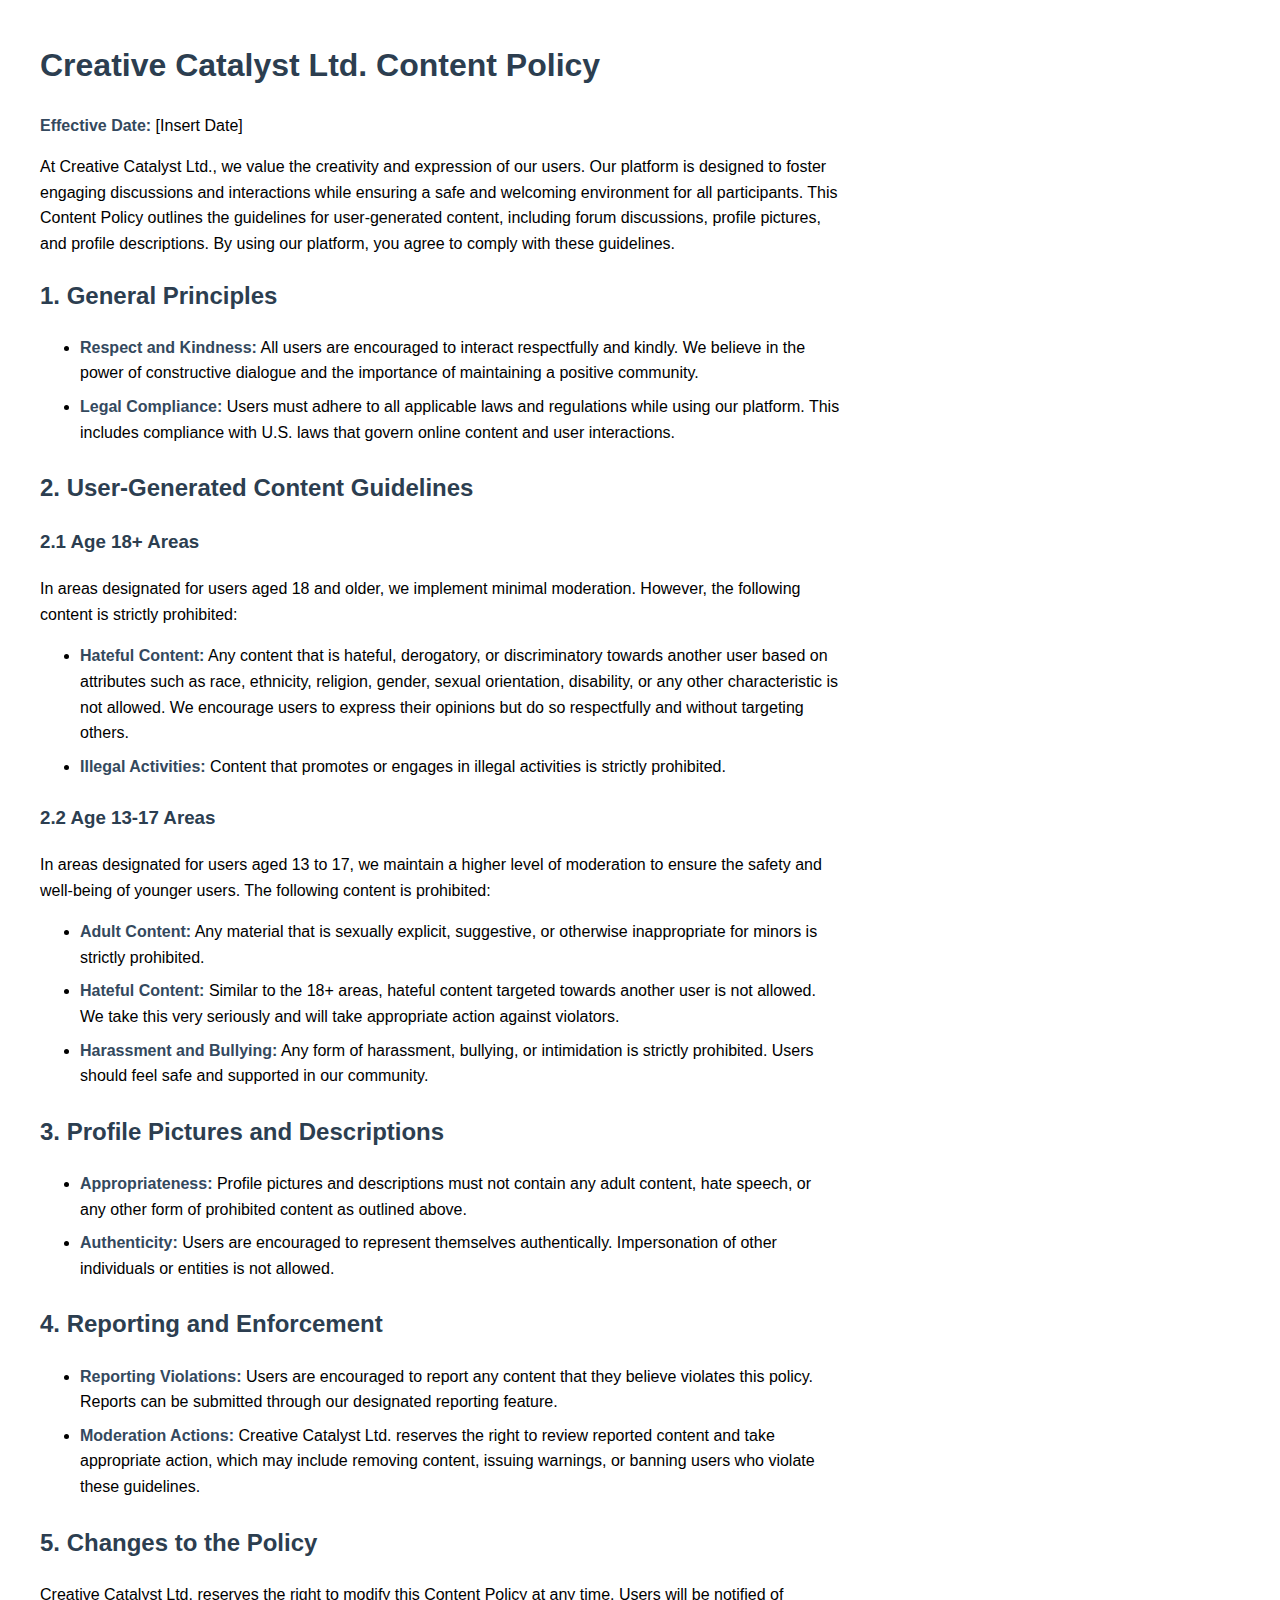
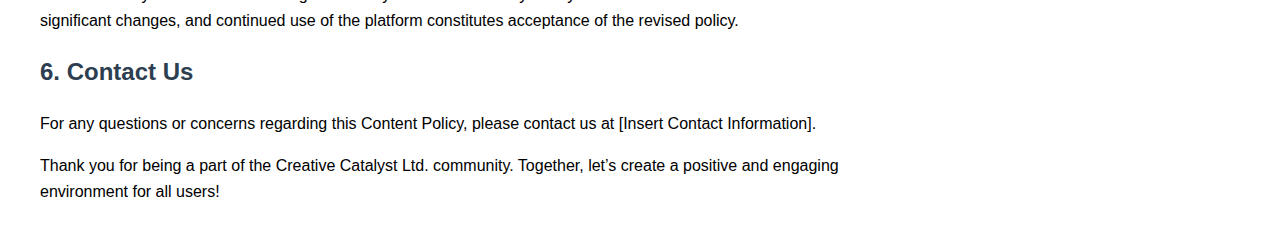
<file: forum/content-policy.html>
<!DOCTYPE html>
<html lang="en">
<head>
    <meta charset="UTF-8">
    <meta name="viewport" content="width=device-width, initial-scale=1.0">
    <title>Creative Catalyst Ltd. Content Policy</title>
    <style>
        body {
            font-family: Arial, sans-serif;
            line-height: 1.6;
            margin: 40px;
            max-width: 800px;
        }
        h1, h2, h3 {
            color: #2c3e50;
        }
        ul {
            margin-top: 0.5em;
            margin-bottom: 1.5em;
        }
        li {
            margin-bottom: 0.5em;
        }
        strong {
            color: #34495e;
        }
    </style>
</head>
<body>

    <h1>Creative Catalyst Ltd. Content Policy</h1>
    <p><strong>Effective Date:</strong> [Insert Date]</p>

    <p>
        At Creative Catalyst Ltd., we value the creativity and expression of our users. Our platform is designed to foster engaging discussions and interactions while ensuring a safe and welcoming environment for all participants. This Content Policy outlines the guidelines for user-generated content, including forum discussions, profile pictures, and profile descriptions. By using our platform, you agree to comply with these guidelines.
    </p>

    <h2>1. General Principles</h2>
    <ul>
        <li><strong>Respect and Kindness:</strong> All users are encouraged to interact respectfully and kindly. We believe in the power of constructive dialogue and the importance of maintaining a positive community.</li>
        <li><strong>Legal Compliance:</strong> Users must adhere to all applicable laws and regulations while using our platform. This includes compliance with U.S. laws that govern online content and user interactions.</li>
    </ul>

    <h2>2. User-Generated Content Guidelines</h2>

    <h3>2.1 Age 18+ Areas</h3>
    <p>In areas designated for users aged 18 and older, we implement minimal moderation. However, the following content is strictly prohibited:</p>
    <ul>
        <li><strong>Hateful Content:</strong> Any content that is hateful, derogatory, or discriminatory towards another user based on attributes such as race, ethnicity, religion, gender, sexual orientation, disability, or any other characteristic is not allowed. We encourage users to express their opinions but do so respectfully and without targeting others.</li>
        <li><strong>Illegal Activities:</strong> Content that promotes or engages in illegal activities is strictly prohibited.</li>
    </ul>

    <h3>2.2 Age 13-17 Areas</h3>
    <p>In areas designated for users aged 13 to 17, we maintain a higher level of moderation to ensure the safety and well-being of younger users. The following content is prohibited:</p>
    <ul>
        <li><strong>Adult Content:</strong> Any material that is sexually explicit, suggestive, or otherwise inappropriate for minors is strictly prohibited.</li>
        <li><strong>Hateful Content:</strong> Similar to the 18+ areas, hateful content targeted towards another user is not allowed. We take this very seriously and will take appropriate action against violators.</li>
        <li><strong>Harassment and Bullying:</strong> Any form of harassment, bullying, or intimidation is strictly prohibited. Users should feel safe and supported in our community.</li>
    </ul>

    <h2>3. Profile Pictures and Descriptions</h2>
    <ul>
        <li><strong>Appropriateness:</strong> Profile pictures and descriptions must not contain any adult content, hate speech, or any other form of prohibited content as outlined above.</li>
        <li><strong>Authenticity:</strong> Users are encouraged to represent themselves authentically. Impersonation of other individuals or entities is not allowed.</li>
    </ul>

    <h2>4. Reporting and Enforcement</h2>
    <ul>
        <li><strong>Reporting Violations:</strong> Users are encouraged to report any content that they believe violates this policy. Reports can be submitted through our designated reporting feature.</li>
        <li><strong>Moderation Actions:</strong> Creative Catalyst Ltd. reserves the right to review reported content and take appropriate action, which may include removing content, issuing warnings, or banning users who violate these guidelines.</li>
    </ul>

    <h2>5. Changes to the Policy</h2>
    <p>Creative Catalyst Ltd. reserves the right to modify this Content Policy at any time. Users will be notified of significant changes, and continued use of the platform constitutes acceptance of the revised policy.</p>

    <h2>6. Contact Us</h2>
    <p>For any questions or concerns regarding this Content Policy, please contact us at [Insert Contact Information].</p>

    <p>Thank you for being a part of the Creative Catalyst Ltd. community. Together, let’s create a positive and engaging environment for all users!</p>

</body>
</html>
</file>
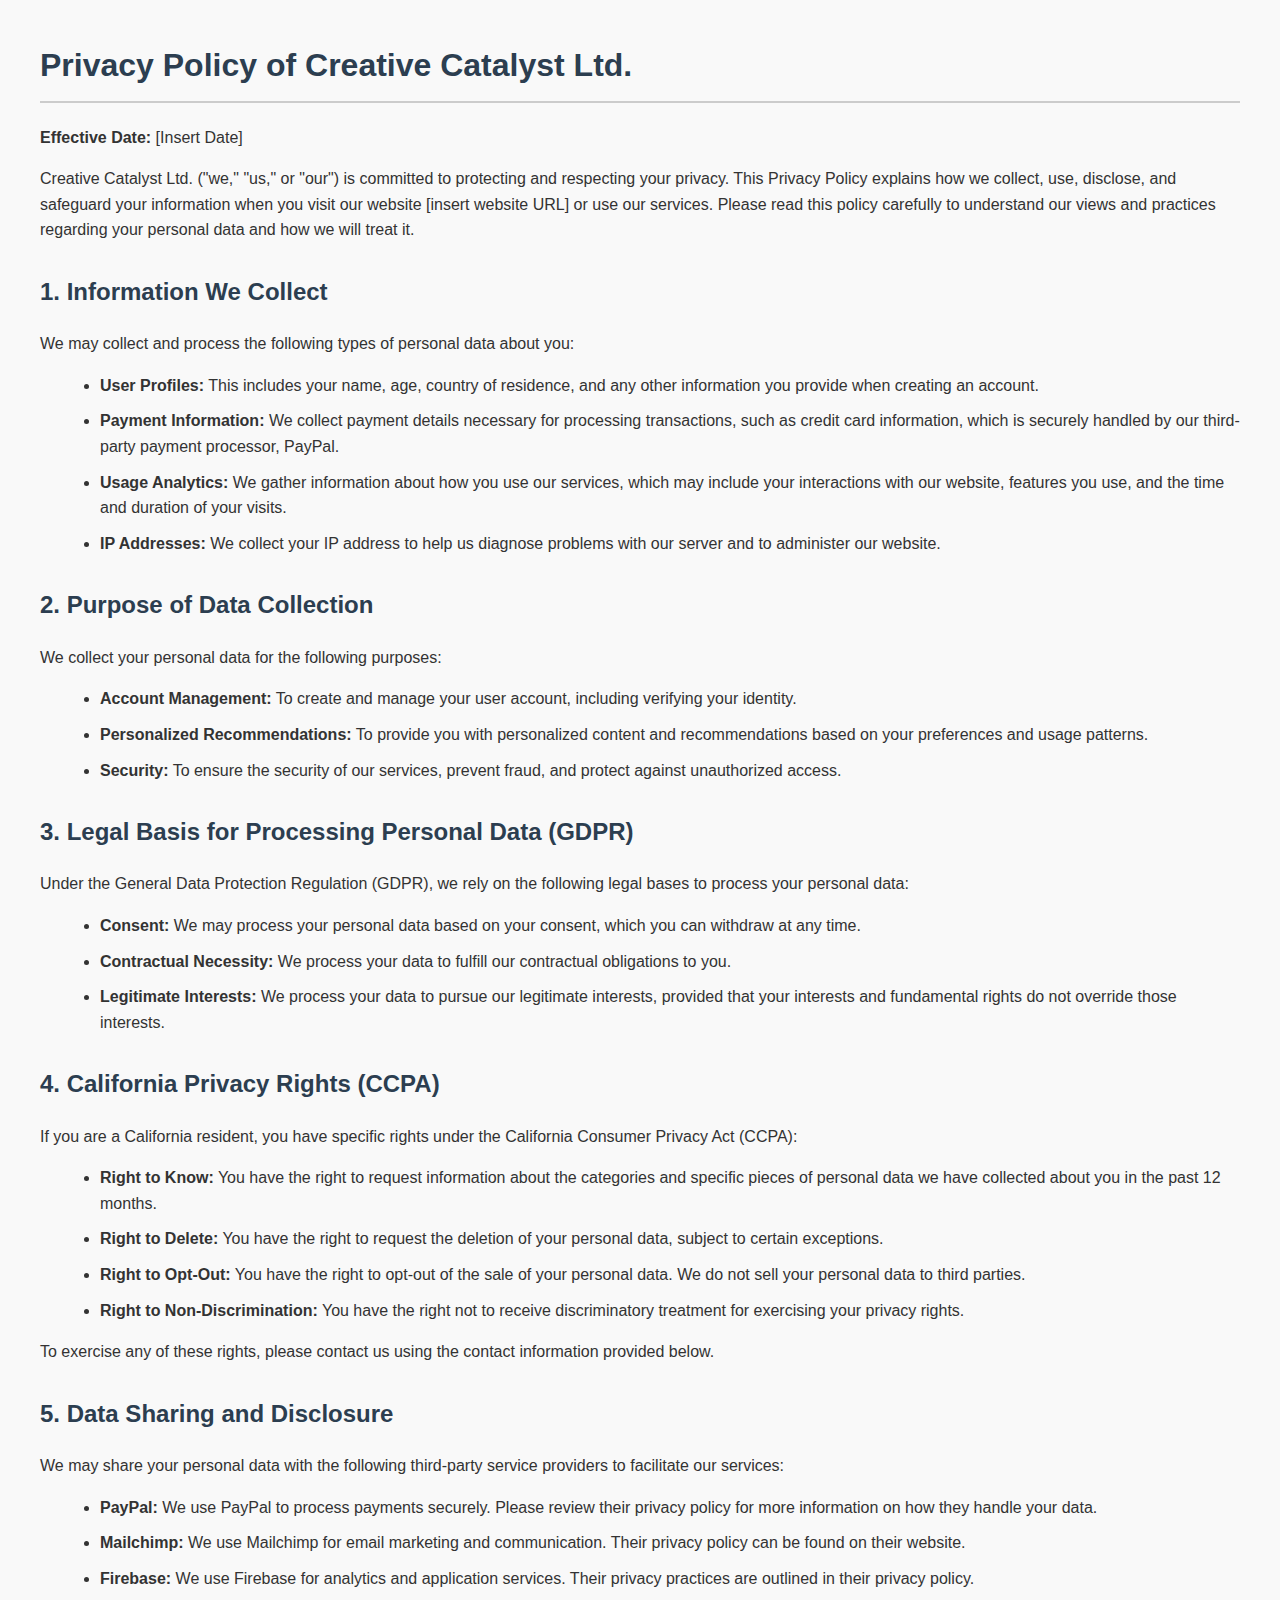
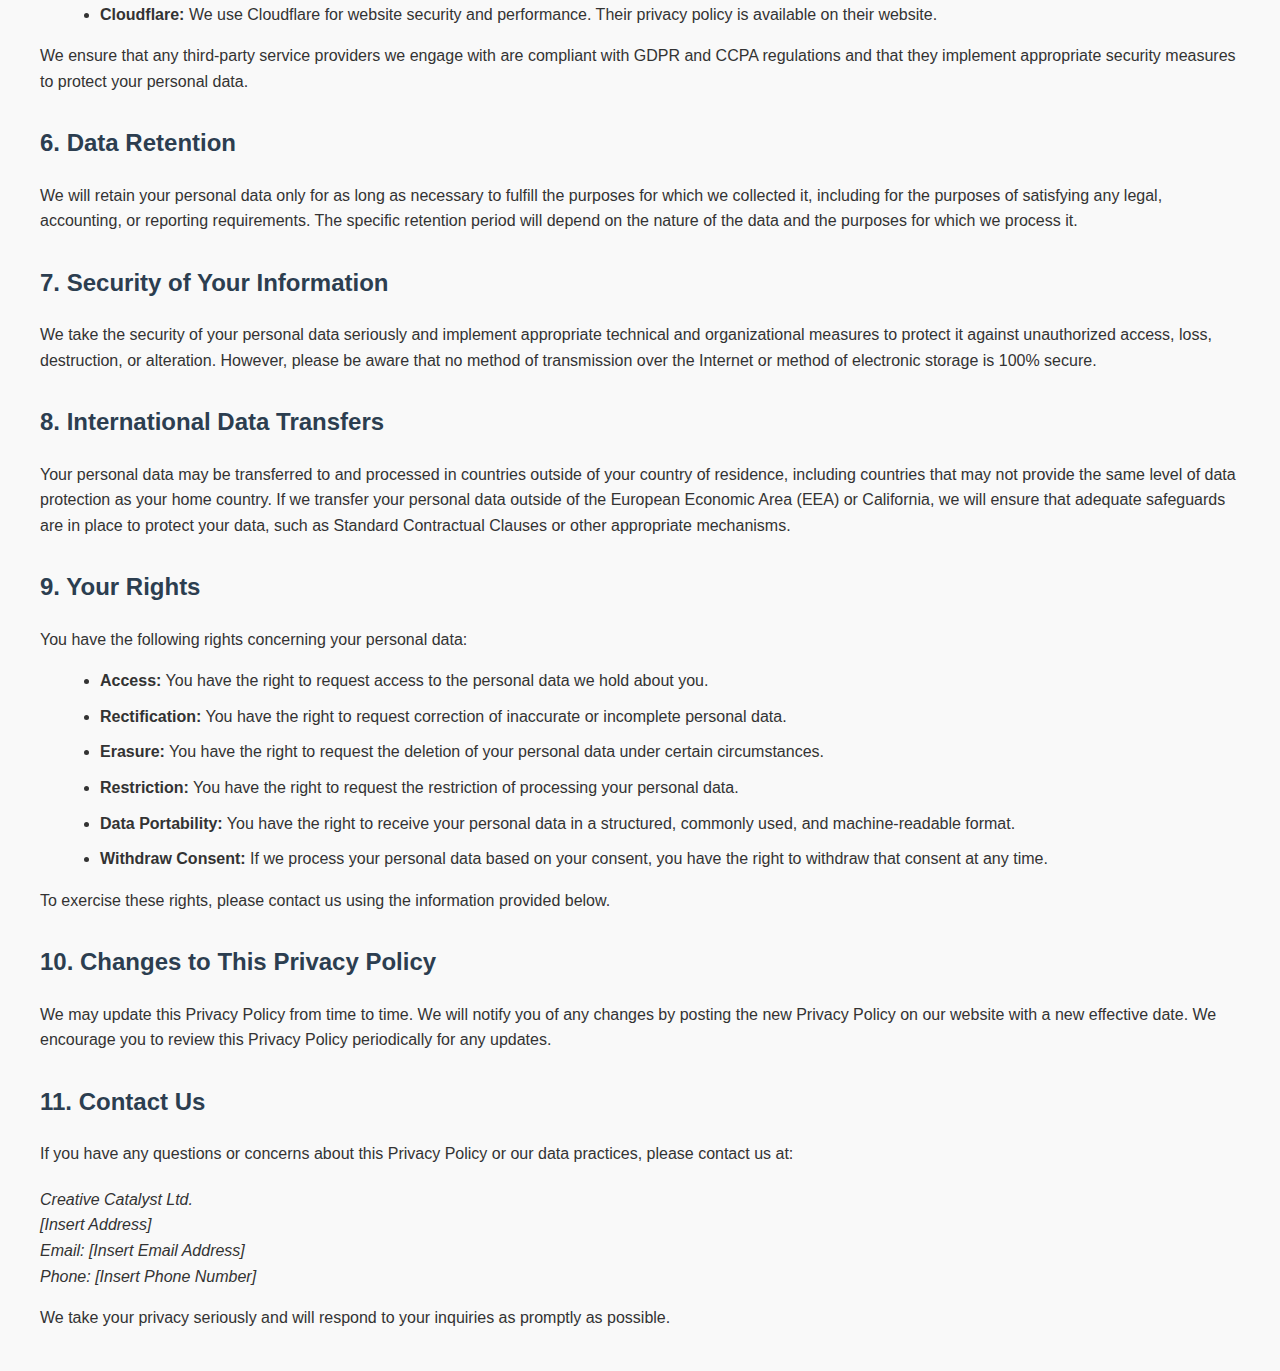
<file: forum/privacy-policy.html>
<!DOCTYPE html>
<html lang="en">
<head>
    <meta charset="UTF-8">
    <meta name="viewport" content="width=device-width, initial-scale=1.0">
    <title>Privacy Policy - Creative Catalyst Ltd.</title>
    <style>
        body {
            font-family: Arial, sans-serif;
            line-height: 1.6;
            margin: 40px;
            background-color: #f9f9f9;
            color: #333;
        }
        h1, h2 {
            color: #2c3e50;
        }
        h1 {
            font-size: 2em;
            border-bottom: 2px solid #ccc;
            padding-bottom: 10px;
        }
        h2 {
            margin-top: 30px;
        }
        p, li {
            margin-bottom: 10px;
        }
        ul {
            margin-left: 20px;
        }
        .contact-info {
            margin-top: 20px;
            font-style: italic;
        }
    </style>
</head>
<body>
    <h1>Privacy Policy of Creative Catalyst Ltd.</h1>
    <p><strong>Effective Date:</strong> [Insert Date]</p>

    <p>Creative Catalyst Ltd. ("we," "us," or "our") is committed to protecting and respecting your privacy. This Privacy Policy explains how we collect, use, disclose, and safeguard your information when you visit our website [insert website URL] or use our services. Please read this policy carefully to understand our views and practices regarding your personal data and how we will treat it.</p>

    <h2>1. Information We Collect</h2>
    <p>We may collect and process the following types of personal data about you:</p>
    <ul>
        <li><strong>User Profiles:</strong> This includes your name, age, country of residence, and any other information you provide when creating an account.</li>
        <li><strong>Payment Information:</strong> We collect payment details necessary for processing transactions, such as credit card information, which is securely handled by our third-party payment processor, PayPal.</li>
        <li><strong>Usage Analytics:</strong> We gather information about how you use our services, which may include your interactions with our website, features you use, and the time and duration of your visits.</li>
        <li><strong>IP Addresses:</strong> We collect your IP address to help us diagnose problems with our server and to administer our website.</li>
    </ul>

    <h2>2. Purpose of Data Collection</h2>
    <p>We collect your personal data for the following purposes:</p>
    <ul>
        <li><strong>Account Management:</strong> To create and manage your user account, including verifying your identity.</li>
        <li><strong>Personalized Recommendations:</strong> To provide you with personalized content and recommendations based on your preferences and usage patterns.</li>
        <li><strong>Security:</strong> To ensure the security of our services, prevent fraud, and protect against unauthorized access.</li>
    </ul>

    <h2>3. Legal Basis for Processing Personal Data (GDPR)</h2>
    <p>Under the General Data Protection Regulation (GDPR), we rely on the following legal bases to process your personal data:</p>
    <ul>
        <li><strong>Consent:</strong> We may process your personal data based on your consent, which you can withdraw at any time.</li>
        <li><strong>Contractual Necessity:</strong> We process your data to fulfill our contractual obligations to you.</li>
        <li><strong>Legitimate Interests:</strong> We process your data to pursue our legitimate interests, provided that your interests and fundamental rights do not override those interests.</li>
    </ul>

    <h2>4. California Privacy Rights (CCPA)</h2>
    <p>If you are a California resident, you have specific rights under the California Consumer Privacy Act (CCPA):</p>
    <ul>
        <li><strong>Right to Know:</strong> You have the right to request information about the categories and specific pieces of personal data we have collected about you in the past 12 months.</li>
        <li><strong>Right to Delete:</strong> You have the right to request the deletion of your personal data, subject to certain exceptions.</li>
        <li><strong>Right to Opt-Out:</strong> You have the right to opt-out of the sale of your personal data. We do not sell your personal data to third parties.</li>
        <li><strong>Right to Non-Discrimination:</strong> You have the right not to receive discriminatory treatment for exercising your privacy rights.</li>
    </ul>
    <p>To exercise any of these rights, please contact us using the contact information provided below.</p>

    <h2>5. Data Sharing and Disclosure</h2>
    <p>We may share your personal data with the following third-party service providers to facilitate our services:</p>
    <ul>
        <li><strong>PayPal:</strong> We use PayPal to process payments securely. Please review their privacy policy for more information on how they handle your data.</li>
        <li><strong>Mailchimp:</strong> We use Mailchimp for email marketing and communication. Their privacy policy can be found on their website.</li>
        <li><strong>Firebase:</strong> We use Firebase for analytics and application services. Their privacy practices are outlined in their privacy policy.</li>
        <li><strong>Cloudflare:</strong> We use Cloudflare for website security and performance. Their privacy policy is available on their website.</li>
    </ul>
    <p>We ensure that any third-party service providers we engage with are compliant with GDPR and CCPA regulations and that they implement appropriate security measures to protect your personal data.</p>

    <h2>6. Data Retention</h2>
    <p>We will retain your personal data only for as long as necessary to fulfill the purposes for which we collected it, including for the purposes of satisfying any legal, accounting, or reporting requirements. The specific retention period will depend on the nature of the data and the purposes for which we process it.</p>

    <h2>7. Security of Your Information</h2>
    <p>We take the security of your personal data seriously and implement appropriate technical and organizational measures to protect it against unauthorized access, loss, destruction, or alteration. However, please be aware that no method of transmission over the Internet or method of electronic storage is 100% secure.</p>

    <h2>8. International Data Transfers</h2>
    <p>Your personal data may be transferred to and processed in countries outside of your country of residence, including countries that may not provide the same level of data protection as your home country. If we transfer your personal data outside of the European Economic Area (EEA) or California, we will ensure that adequate safeguards are in place to protect your data, such as Standard Contractual Clauses or other appropriate mechanisms.</p>

    <h2>9. Your Rights</h2>
    <p>You have the following rights concerning your personal data:</p>
    <ul>
        <li><strong>Access:</strong> You have the right to request access to the personal data we hold about you.</li>
        <li><strong>Rectification:</strong> You have the right to request correction of inaccurate or incomplete personal data.</li>
        <li><strong>Erasure:</strong> You have the right to request the deletion of your personal data under certain circumstances.</li>
        <li><strong>Restriction:</strong> You have the right to request the restriction of processing your personal data.</li>
        <li><strong>Data Portability:</strong> You have the right to receive your personal data in a structured, commonly used, and machine-readable format.</li>
        <li><strong>Withdraw Consent:</strong> If we process your personal data based on your consent, you have the right to withdraw that consent at any time.</li>
    </ul>
    <p>To exercise these rights, please contact us using the information provided below.</p>

    <h2>10. Changes to This Privacy Policy</h2>
    <p>We may update this Privacy Policy from time to time. We will notify you of any changes by posting the new Privacy Policy on our website with a new effective date. We encourage you to review this Privacy Policy periodically for any updates.</p>

    <h2>11. Contact Us</h2>
    <p>If you have any questions or concerns about this Privacy Policy or our data practices, please contact us at:</p>
    <div class="contact-info">
        <p>Creative Catalyst Ltd.<br>
        [Insert Address]<br>
        Email: [Insert Email Address]<br>
        Phone: [Insert Phone Number]</p>
    </div>

    <p>We take your privacy seriously and will respond to your inquiries as promptly as possible.</p>
</body>
</html>
</file>
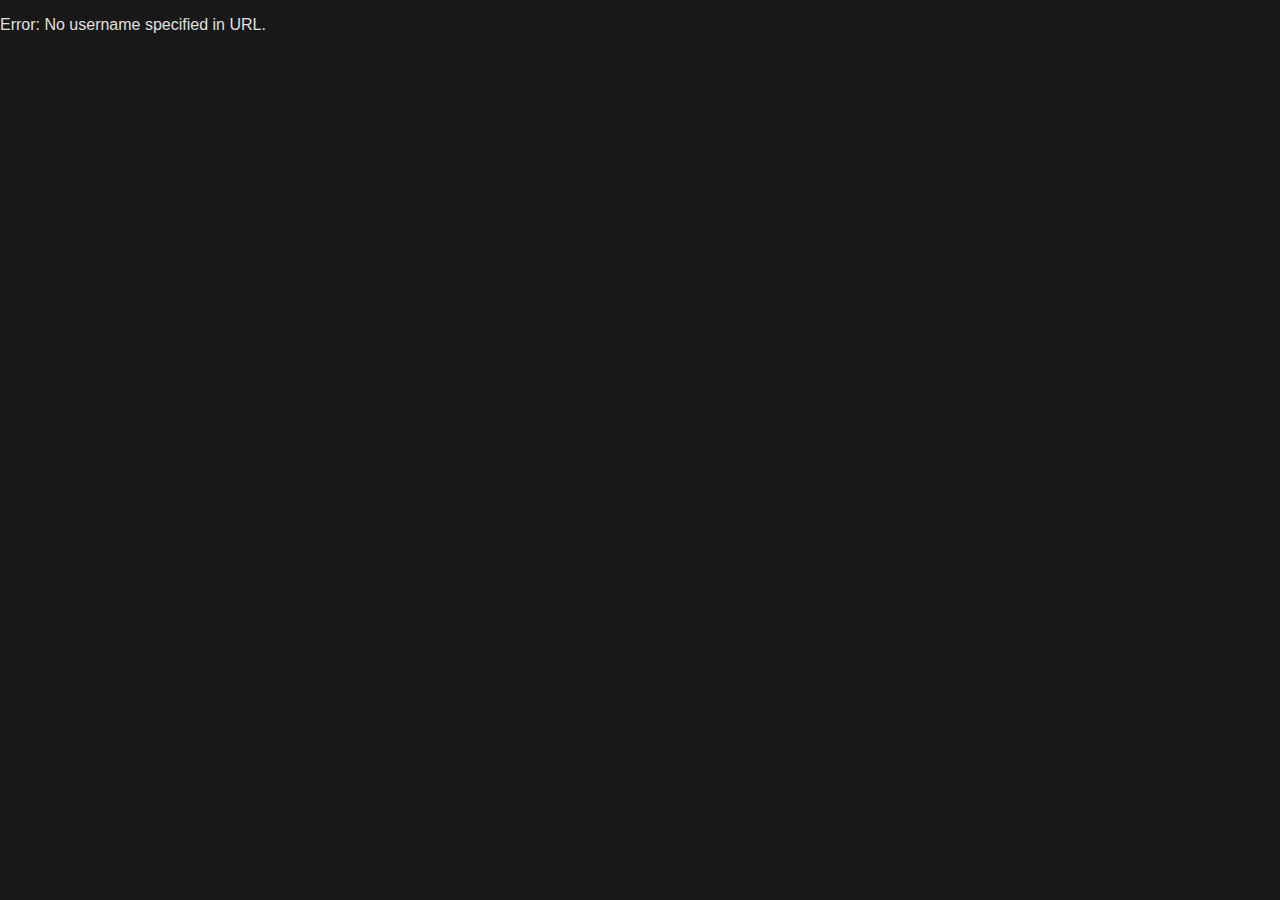
<file: forum/profile.html>
<!DOCTYPE html>
<html lang="en">
<head>
  <meta charset="UTF-8">
  <title>User Profile</title>
  <link rel="stylesheet" href="https://gaimeri.github.io/blog/forum/style.css">

  <style>
    .profile img {
      width: 100px;
      height: 100px;
      border-radius: 50%;
      filter: invert(100%);
    }
  </style>
</head>
<body>

<div id="profile-container" class="profile">
  <p>Loading profile...</p>
</div>

<script>
  const userDataAuthURL = "https://gaimeri17-forumusermanagement.web.val.run/users"; // Replace with actual URL

  function getUsernameFromURL() {
    const params = new URLSearchParams(window.location.search);
    return params.get('username');
  }

  async function loadUserProfile() {
    const username = getUsernameFromURL();
    const container = document.getElementById('profile-container');

    if (!username) {
      container.innerHTML = '<p>Error: No username specified in URL.</p>';
      return;
    }

    try {
      const response = await fetch(userDataAuthURL);
      if (!response.ok) throw new Error('Failed to fetch user data.');
      const users = await response.json();

      const user = users.find(u => u.username.toLowerCase() === username.toLowerCase());

      if (!user) {
        container.innerHTML = `<p>User "${username}" not found.</p>`;
        return;
      }

      container.innerHTML = `
        <img src="https://gaimeri.github.io/blog/forum/images/profile${user.profile_icon}.svg" alt="Profile Icon">
        <h2>${user.username}</h2>
        <p><strong>Joined:</strong> ${new Date(user.created_at).toLocaleDateString()}</p>
        <p>${user.description || 'No description available.'}</p>
      `;
    } catch (error) {
      container.innerHTML = `<p>Error loading profile: ${error.message}</p>`;
    }
  }

  loadUserProfile();
</script>

</body>
</html>
</file>
